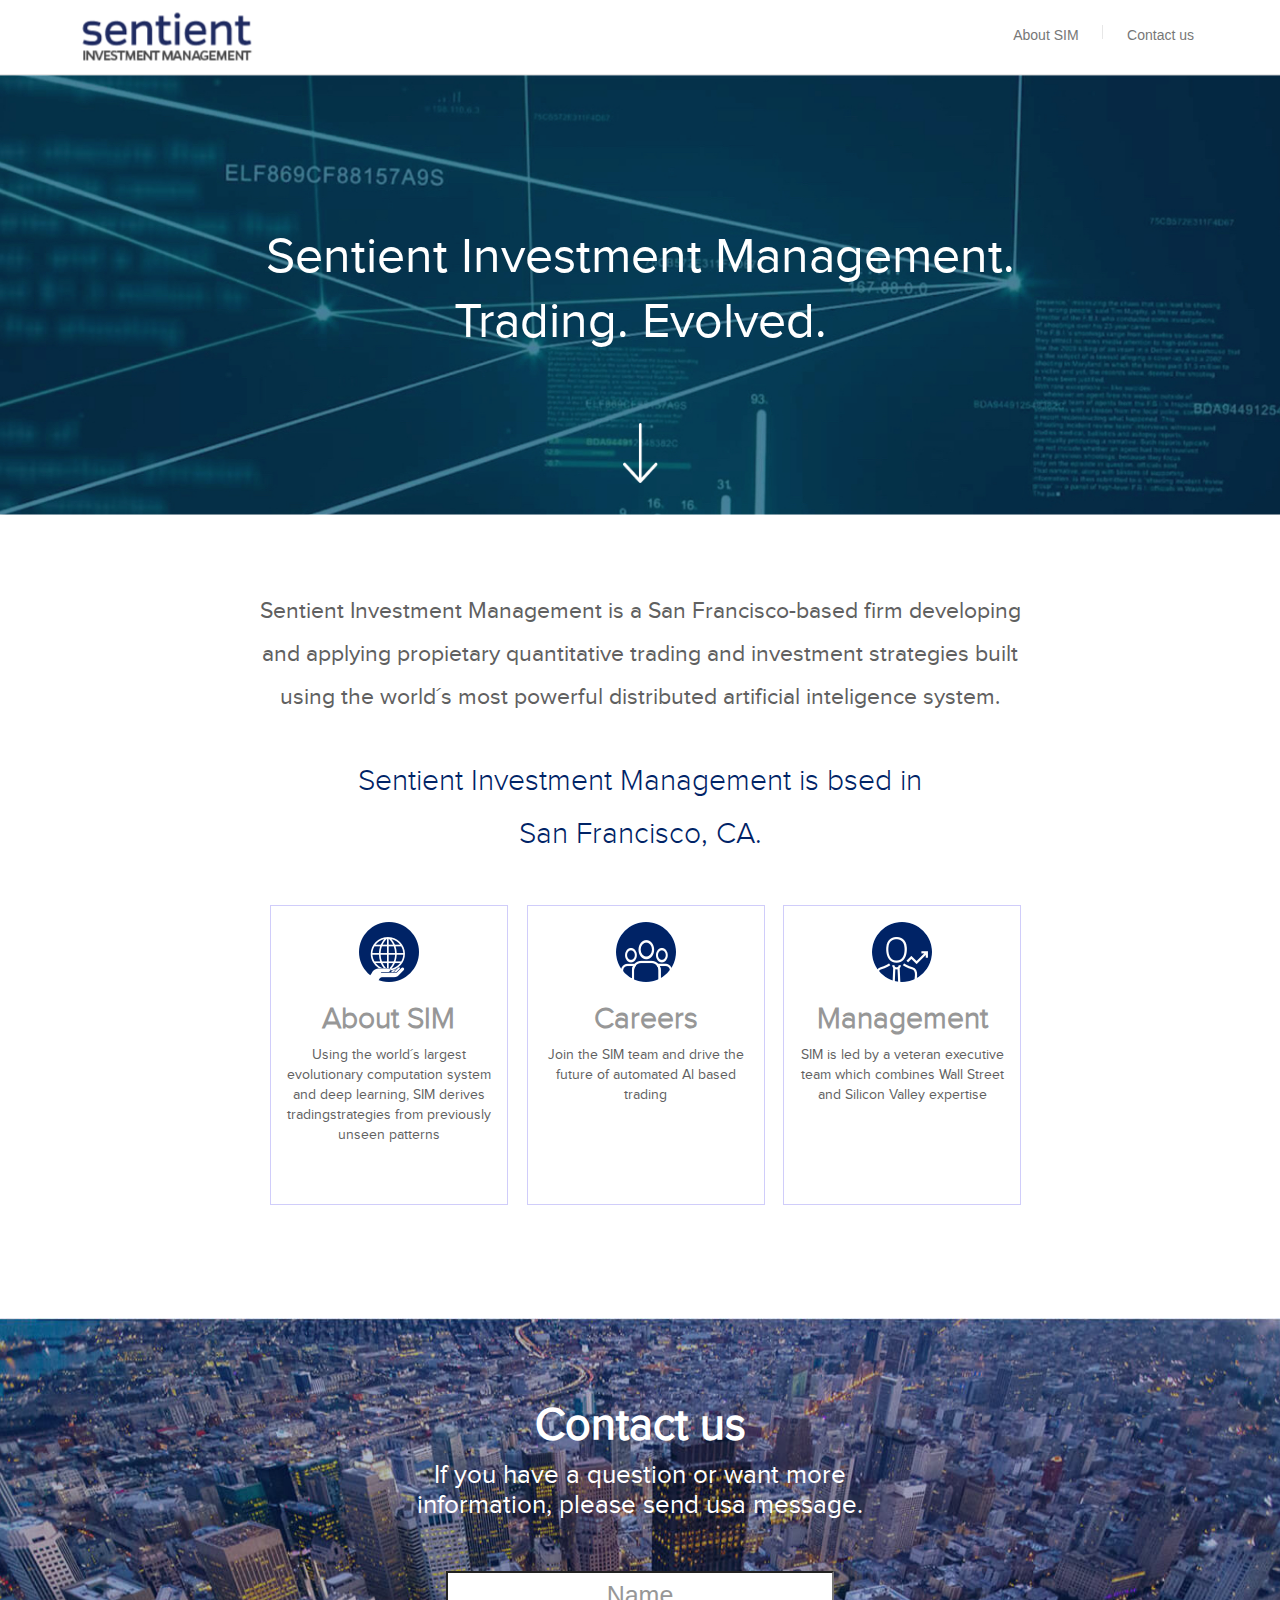
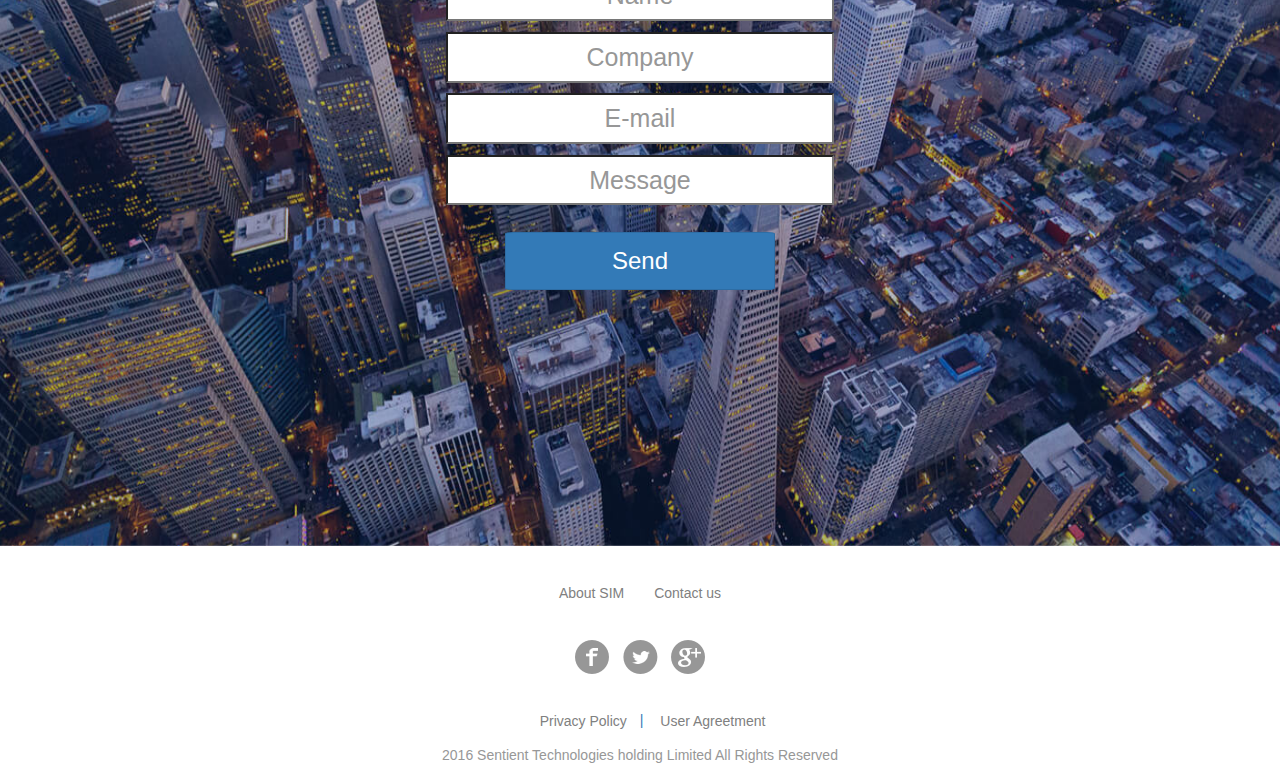
<file: index.html>
<!DOCTYPE html>
<html lang="en">
<head>
	<meta charset="UTF-8">
	<title>Index</title>
	<meta name="viewport" content="width=device-width, user-scalable=no, initial-scale=1.0, maximum-scale=1.0, minimum-scale=1.0">
	<link rel="stylesheet" type="text/css" href="css/bootstrap.min.css">
	<link rel="stylesheet" type="text/css" href="css/main.css">
	<link rel="stylesheet" type="text/css" href="">
</head>
<body>
	<div class="container-fluid">
			<div class="container">
				<header>
					<div  role="navigation" class="navbar navbar-default">
						<div class="navbar-header">
							<button type="button" class="navbar-toggle" data-toggle="collapse" data-target=".navbar-collapse">
							<span class="sr-only" >Toggle navigation</span>
							<span class="icon-bar"></span>
							<span class="icon-bar"></span>
							<span class="icon-bar"></span>
							</button>
							<a href="index.html" ><img src="img/logo-iconos/sentient-logo.png" height="70" width="180"></a>
						</div>
						<div class="collapse navbar-collapse" >
							<ul class="nav navbar-nav navbar-right">
								<li><a href="aboutus.html">About SIM</a></li>
								<li class="divider-vertical"></li>
								<li><a href="index.html#formtab">Contact us</a></li>
							</ul>
						</div>
					</div>
				</header>
			</div>
		</div>
	<section class="title jumbotron row text-center">
		<div class="container">	
			<div>
				<h1>Sentient Investment Management.</h1>
				<h1>Trading. Evolved.</h1>
				<a href="index.html#conceptab"><img class="center-block" src="img/logo-iconos/flecha-scroll-down-home.png"/></a>
			</div>
		</div>
	</section>	

<div class="container">	
	<section id="conceptab" class="concept row text-center">
			<div class="col-xs-12 col-md-10 col-md-offset-1">
			
				<p>
					Sentient Investment Management is a San Francisco-based firm developing </p>
				<p> and applying propietary quantitative trading and investment strategies built </p> 
				<p>using the world´s most powerful distributed artificial inteligence system. </p>
				</p>
			
					<h3 class="local">Sentient Investment Management is bsed in</h3>
					<h3>San Francisco, CA.</h3>
				
			</div>

		<div class="row row-padded homepage-grid row-bordered p-t text-center">
		<div class="col-xs-12 col-xs-offset-0  col-md-8  col-md-offset-2">
			<div class="col-xs-12  col-md-4">				
				<div class="caja">
					<img src="img/logo-iconos/About SIM-icon.png">
					<h3>About SIM</h3>
					<P>Using the world´s largest evolutionary computation system and deep learning, SIM derives tradingstrategies from previously unseen patterns</P>
				</div>	
			</div>
			<div class="col-xs-12 col-md-4 ">			
				<div class="caja">
					<img src="img/logo-iconos/Careers-icon.png">
					<h3>Careers</h3>
					<P>Join the SIM team and drive the future of automated Al based trading</P>
				</div>
			</div>
			<div class="col-xs-12 col-md-4">		
				<div class="caja">
					<img src="img/logo-iconos/Management-icon.png">
					<h3>Management</h3>
					<P>SIM is led by a veteran executive team which combines Wall Street and Silicon Valley expertise</P>
				</div>
			</div>		
		</div>
		</div>
	</section>	
</div>
<section id="formtab" class="contact jumbotron row text-center">
	<div class="container block-center">
			<h2 class="contactus">Contact us</h2>
			<h3>If you have a question or want more</h3>
			<h3 class="espacio">information, please send usa message.</h3>

		<div class="col-xs-12 col-xs-offset-0 col-md-6 col-md-offset-3">	
				<input class="form" type="text" placeholder="Name">
				<input class="form" type="text" placeholder="Company">
				<input class="form" type="text" placeholder="E-mail">
				<input class="form" type="text" placeholder="Message">
				<button  type="button" class="btn btn-primary">Send</button>
		</div>
	</div>	
</section>	
<footer class="text-center">
	<button type="button" class="btn btn-link">About SIM</button>
	<button type="button" class="btn btn-link">Contact us</button>
	<p>
		<a href="https://www.facebook.com"><img src="img/logo-iconos/facebook-icon-footer.png"></a>
		<a href="https://www.twitter.com"><img src="img/logo-iconos/twitter-icon.png"></a>
		<a href="https://plus.google.com/"><img src="img/logo-iconos/google-plus-icon.png"></a>
	</p>
	<button type="button" class="btn btn-link raya">Privacy Policy</button><a href="#">|</a>
	<button type="button" class="btn btn-link">User Agreetment</button>
	<h5>2016 Sentient Technologies holding Limited All Rights Reserved</h5>
	
	
</footer>


<!--gdrfg


<div id='preloader'>
  <span>loading</span>
  <div class='spinner'>
    <div class='line'></div>
    <div class='line'></div>
    <div class='line'></div>
    <div class='line'></div>
    <div class='line'></div>
    <div class='line'></div>
  </div>
  <div class='spinner'>
    <div class='line'></div>
    <div class='line'></div>
    <div class='line'></div>
    <div class='line'></div>
    <div class='line'></div>
    <div class='line'></div>
  </div>
  <div class='spinner'>
    <div class='line'></div>
    <div class='line'></div>
    <div class='line'></div>
    <div class='line'></div>
    <div class='line'></div>
    <div class='line'></div>
  </div>
  <div class='spinner'>
    <div class='line'></div>
    <div class='line'></div>
    <div class='line'></div>
    <div class='line'></div>
    <div class='line'></div>
    <div class='line'></div>
  </div>
  <div class='spinner'>
    <div class='line'></div>
    <div class='line'></div>
    <div class='line'></div>
    <div class='line'></div>
    <div class='line'></div>
    <div class='line'></div>
  </div>
  <div class='spinner'>
    <div class='line'></div>
    <div class='line'></div>
    <div class='line'></div>
    <div class='line'></div>
    <div class='line'></div>
    <div class='line'></div>
  </div>
  <div class='spinner'>
    <div class='line'></div>
    <div class='line'></div>
    <div class='line'></div>
    <div class='line'></div>
    <div class='line'></div>
    <div class='line'></div>
  </div>
</div>
-->









	<script type="text/javascript" src="js/jquery.js" ></script>
	<script type="text/javascript" src="js/bootstrap.min.js"></script>
</body>
</html>
</file>
<file: css/main.css>
@font-face{
	font-family: "ProximaNova-Semibold";
	src: url("../fonts/proximaNova-Semibold.otf") format("Open-type");
}

@font-face{
	font-family: "Proximanova-regular";
	src:url("../fonts/proximanova-regular-webfont.ttf") format("truetype");
}

@font-face{
	font-family: "ProximaNova-regitalic";
	src:url("../fonts/proximanova-regitalic-webfont.ttf") format("truetype");
}

@font-face{
	font-family: "ProximaNova-light";
	src:url("../fonts/proximanova-light-webfont.ttf") format("truetype");
}

@font-face{
	font-family: "ProximaNova-bold";
	src:url("../fonts/proximanova-bold-webfont.ttf") format("truetype");
}


/*----------------------body-------------*/

/*-----------navbar--------------*/

.container-fluid{
	border-bottom:1px solid #e7e7e7;
}
.navbar{
	margin-bottom: 0%;
}
.navbar-default .navbar-toggle{
	border-color: transparent;
	margin-left: 20px;
}

.navbar-header img{
	width: 100%;
	height: 100%;
}

@media (max-width: 600px) {
  .navbar-header img {
    margin-left: 25%; 
    width: 40%;
    height: 40%;
  }
}
@media (max-width: 600px) {
  .divider-vertical  {
    height: 0px
  }
}

.navbar-default{
	background-color: transparent;
	border-color:transparent;
}

.divider-vertical{
	height: 16px;
	margin: 18px 10px;
	border-right: 1px solid #e7e7e7;	
}

$("#mielemento").css("display", "none");


/*--------texto en concept---------*/

.concept p {
	font-family: "Proximanova-regular";
	font-size:1.125em;
	line-height: 26px;
}

/*--------texto en viñetas---------*/

.concept span{
	font-family: "ProximaNova-light";
	font-size:1.500em;
}

/*------------section title----*/

.title  {
	background-image: url(../img/hero-image.jpg);
	background-repeat: no-repeat;
	background-size: cover;
    background-size: 100% 100%;
    padding-bottom: 15%;
    color: white;   
}

.title h1 {
	font-family: "Proximanova-regular";
	line-height: 45px;
	font-size: 50px;
	position: relative;
	top:90px;
}

.title img {
    width: 35px;
    height: 60px;
    position: relative;
    top: 160px;
}



/*-----------concept-----------*/
.concept{
	padding-top: 50px;
}
.concept p{
	font-family: "Proximanova-regular";
	text-align: center;
	font-size: 23px;
	color: #606060;
}

.local {
	margin-top: 50px;
}

.concept h3 {
	font-family: "ProximaNova-light";
	font-size: 30px;
	color: #002366;
}
.caja{
	border: 1px solid #d0cdfa;
	margin-top: 20%;
	margin-bottom: 50%;
	height: 300px;
	width: 105%;
	padding-right: 4%;
	padding-left: 4%;
	padding-top: 7%;
}
.caja h3 {
	color: #979797;
	font-weight: bold;
}
.caja p{
	font-family: "Proximanova-regular";
	text-align: center;
	font-size: 14px;
	color: #606060;
}

/*-------Contact-----*/
.contactus {
	margin-top: 3%;
	font-family: "Proximanova-regular";
	font-weight: bold;
	font-size: 45px;
}

.contact h3{
	font-family: "Proximanova-regular";
	line-height: 10px;
}

.espacio{
	padding-bottom: 40px;
}
.contact {
	background-image:url(../img/background-contac-us.jpg);
	background-size: cover;
    background-size: 100% 100%;
    padding-bottom: 20%;
    color: white; 
}

@media (max-width: 600px) {
  .contact  {
    background-image: none;
    color: black;
  }
}

.form {
	width: 72%;
	padding:2%;
	margin-top: 2%;
	border-radius: 0px;
	line-height: 25px;
	color: #979797;
	text-align: center;
	font-size: 24px;
}

.input {
	margin-top: 4%;
}

.btn-primary{
	width: 50%;
	padding:2%;
	margin-top: 5%;
	border-radius: 3%;
	font-size: 24px;
}


::-webkit-input-placeholder {
 font-size: 25px;
 color: #979797;
 text-align: center;
}
/*-----------footer----*/
footer .btn{
	text-decoration: none;
	color: gray;
}

footer img{
	padding-left:5px;
	padding-right: 5px;
} 
.raya {
	margin-left: 25px;
}
 footer p{
 	margin-top: 30px;
 	margin-bottom: 30px;
 }

 footer h5{
 	color: #979797;
 }




/*----------preloader---

body {
  background: #1abc9c;
  overflow: hidden
}

@-webkit-keyframes span {
  0% {
    opacity: 0;
    -webkit-transform: scale(.6);
    transform: scale(.6);
  }
  60% {
    opacity: 1;
  }
  90% {
    opacity: 1;
  }
  100% {
    opacity: 0;
    -webkit-transform: scale(1);
    transform: scale(1);
  }
}

@keyframes span {
  0% {
    opacity: 0;
    -webkit-transform: scale(.6);
    transform: scale(.6);
  }
  60% {
    opacity: 1;
  }
  90% {
    opacity: 1;
  }
  100% {
    opacity: 0;
    -webkit-transform: scale(1);
    transform: scale(1);
  }
}

@-webkit-keyframes line {
  0% {
    width: 30vmin;
    opacity: 0;
  }
  10% {
    opacity: 1;
  }
  100% {
    width: 400vmin;
  }
}

@keyframes line {
  0% {
    width: 30vmin;
    opacity: 0;
  }
  10% {
    opacity: 1;
  }
  100% {
    width: 400vmin;
  }
}

@-webkit-keyframes inner {
  from {
    width: 16%;
  }
  to {
    width: 0%;
  }
}

@keyframes inner {
  from {
    width: 16%;
  }
  to {
    width: 0%;
  }
}

#preloader {
  color: white;
  position: absolute;
  text-align: center;
  top: 50%;
  left: 50%;
}

#preloader span {
  font-family: Arial, Helvetica, sans-serif;
  font-size: 6vmin;
  line-height: 6vmin;
  position: absolute;
  top: 50%;
  left: 50%;
  width: 200px;
  margin-left: -100px;
  margin-top: -3vmin;
  -webkit-animation: span 1.333s linear infinite;
  animation: span 1.333s linear infinite;
}

.spinner {
  position: absolute;
  top: 50%;
  left: 50%;
}

.spinner .line {
  position: absolute;
  height: 0.8vmin;
  -webkit-animation: line 8s linear infinite;
  animation: line 8s linear infinite;
}

.spinner .line::before,
.spinner .line::after {
  content: '';
  position: absolute;
  display: block;
  top: 0;
  right: 0;
  width: 100%;
  height: 100%;
  background: currentColor;
  -webkit-transform-origin: right;
  -ms-transform-origin: right;
  transform-origin: right;
  -webkit-animation: inner 8s linear infinite;
  animation: inner 8s linear infinite;
}

.spinner .line::before {
  -webkit-transform: translateX(-0.5em) rotate(30deg) translateX(0.1em);
  -ms-transform: translateX(-0.5em) rotate(30deg) translateX(0.1em);
  transform: translateX(-0.5em) rotate(30deg) translateX(0.1em);
}

.spinner .line::after {
  -webkit-transform: translateX(-0.5em) rotate(-30deg) translateX(0.1em);
  -ms-transform: translateX(-0.5em) rotate(-30deg) translateX(0.1em);
  transform: translateX(-0.5em) rotate(-30deg) translateX(0.1em);
}

.spinner .line:nth-child(1) {
  -webkit-transform: translate(-50%, -50%) rotate(60deg);
  -ms-transform: translate(-50%, -50%) rotate(60deg);
  transform: translate(-50%, -50%) rotate(60deg);
}

.spinner .line:nth-child(2) {
  -webkit-transform: translate(-50%, -50%) rotate(120deg);
  -ms-transform: translate(-50%, -50%) rotate(120deg);
  transform: translate(-50%, -50%) rotate(120deg);
}

.spinner .line:nth-child(3) {
  -webkit-transform: translate(-50%, -50%) rotate(180deg);
  -ms-transform: translate(-50%, -50%) rotate(180deg);
  transform: translate(-50%, -50%) rotate(180deg);
}

.spinner .line:nth-child(4) {
  -webkit-transform: translate(-50%, -50%) rotate(240deg);
  -ms-transform: translate(-50%, -50%) rotate(240deg);
  transform: translate(-50%, -50%) rotate(240deg);
}

.spinner .line:nth-child(5) {
  -webkit-transform: translate(-50%, -50%) rotate(300deg);
  -ms-transform: translate(-50%, -50%) rotate(300deg);
  transform: translate(-50%, -50%) rotate(300deg);
}

.spinner .line:nth-child(6) {
  -webkit-transform: translate(-50%, -50%) rotate(360deg);
  -ms-transform: translate(-50%, -50%) rotate(360deg);
  transform: translate(-50%, -50%) rotate(360deg);
}

.spinner:nth-child(1) .line,
.spinner:nth-child(1) .line::before,
.spinner:nth-child(1) .line::after {
  -webkit-animation-delay: 0s;
  animation-delay: 0s;
}

.spinner:nth-child(2) .line,
.spinner:nth-child(2) .line::before,
.spinner:nth-child(2) .line::after {
  -webkit-animation-delay: -1.33333s;
  animation-delay: -1.33333s;
}

.spinner:nth-child(3) .line,
.spinner:nth-child(3) .line::before,
.spinner:nth-child(3) .line::after {
  -webkit-animation-delay: -2.66666s;
  animation-delay: -2.66666s;
}

.spinner:nth-child(4) .line,
.spinner:nth-child(4) .line::before,
.spinner:nth-child(4) .line::after {
  -webkit-animation-delay: -4s;
  animation-delay: -4s;
}

.spinner:nth-child(5) .line,
.spinner:nth-child(5) .line::before,
.spinner:nth-child(5) .line::after {
  -webkit-animation-delay: -5.33333s;
  animation-delay: -5.33333s;
}

.spinner:nth-child(6) .line,
.spinner:nth-child(6) .line::before,
.spinner:nth-child(6) .line::after {
  -webkit-animation-delay: -6.66666s;
  animation-delay: -6.66666s;
}

.spinner:nth-child(2n) {
  -webkit-transform: rotate(30deg);
  -ms-transform: rotate(30deg);
  transform: rotate(30deg);
}
--*/ 

/*------------stilos personas y aboutus ...
@font-face{
	font-family: "ProximaNova";
src: url("../fonts/ProximaNova-Semibold.otf") format("Open-type");
}
@font-face{
	font-family: "Proximanova-regular";
	src:url("../fonts/Proximanova-regular-webfont.ttf") format("truetype");
}
@font-face{
	font-family: "Proximanova-regitalic";
	src:url("../fonts/Proximanova-regitalic-webfont.ttf") format("truetype");
}
@font-face{
	font-family: "ProximaNova-light";
	src:url("../fonts/Proximanova-light-webfont.ttf") format("truetype");
}
@font-face{
	font-family: "Proximanova-bold";
	src:url("../fonts/Proximanova-bold-webfont.ttf") format("truetype");
}
	
body{
font-family: "ProximaNova" !important; 
}

/*-------------------Cabecera----------*/
.container-fluid{
	border-bottom:1px solid #e7e7e7;
}
.navbar{
	margin-bottom: 0%;
}
.navbar-default .navbar-toggle{
	border-color: transparent;
}
.navbar-default{
	background-color: transparent;
	border-color:transparent;
}
.navbar-nav>li>a{
	padding-top: 1.6875em;
	padding-bottom: 1.6875em;
}

.divider-vertical{
	height: 1em;
	margin: 1.6875em 0.625em;
	border-right: 1px solid #e7e7e7;
}
/*-----------------secion1-------------*/
.comillas{
	width: 18px;
	height: 18px;

}
h1{
	color: #002366;
	font-family: "Proximanova-regular";
	font-size: 3.125em;
}

h2 {
	font-family: "ProximaNova-light";
	font-size:2.813em; 
}

h3{
	font-family: "ProximaNova-light";
	font-size:1.875em;
}

body{
	margin:auto;
}


/*--------texto en concept---------*/

.texto{
	margin-bottom: 10px;
}
.texto2{
	margin-bottom: 10px;
}
.texto2 p {
	font-family: "Proximanova-regular";
	font-size:18px;
}

/*--------texto en viñetas---------*/

.texto p{
	font-family: "ProximaNova-light";
	font-size:24px;
}
.texto span{
	padding-right: 10px;
}
/*---------------seccion2-----------------------------*/
.seccion2{
	background-image: url("../img/background-about-us.jpg");
	background-repeat: no-repeat;
	background-position: center center;
	width: 100%;
	color: white;
	padding-bottom: 50px;
	background-size: cover;
} 
.seccion2 h2{
	padding-top: 70px;
	padding-bottom: 30px;
}
.seccion2 .read{
	text-decoration: none;
	padding: 10px 10px;
	background: #002366;
	border-radius: 5px;
	font-size: 28px;
	font-family: "ProximaNova-light";
	color: white;

	
}
.parrafo{
	margin-top: 20px ;
	margin-bottom: 30px;

}
 .seccion2 p{
 	margin: 5px;
 	font-family:"Proximanova-regular";
 	font-size:16px;
 }

 .apply p{
 	font-family:"ProximaNova-light";
 	font-size: 24px;
 }
 .apply a {
 	padding: 10px 60px;
 	background: #179AD6;
 	font-size: 24px;
 	color: #fff;
 	border-radius: 5px;
 	text-decoration: none;
	margin-top: 20px;



 }
 .contacto p{
	font-family:"ProximaNova-light";
 	font-size: 24px;
 }

 .contacto a {
 	padding: 10px 20px;
 	border: 2px solid white;
 	font-size: 24px;
 	color: #fff;
 	border-radius: 5px;
	
 	text-decoration: none;
 }
 .forma{
 	margin-top: 20px;
 	margin-bottom: 10px;
 }

 /*------------------SECCION3-----------*/
.seccion3{
	background-color: rgba(96, 96, 96, 0.1);
	width: 100%;
	 

}
.container3 {
	width: 50%;
	margin: 0 auto;

}
.container3 h2{
	color: #002366;
	padding: 20px;
	margin:0;
}
.carrers{
	background: #179AD6;
	padding: 10px 60px;
	color: white;
	border-radius: 5px;
	font-size: 24px;
	font-family: "ProximaNova-light"
}
.container3 p{
	font-family: "Proximanova-regular";
	font-size: 18px;

}
.continer3 h3{
	color: #002366;
	
}

.container3 img{
	background: white;
	padding: 2px;
	width: 100%
}
.cuadro{
	background: white;
	width: 100%;
	text-align: center;
	height: 76px;
	margin-bottom: 30px;
}
.cuadro p{
	padding-top: 10px;
	margin: 0;
	color:black;
}
.cuadro a{
	text-decoration: none;
	color: #979797;

}
.container4{
	width: 50%;
	margin: 0 auto;
}



.founder{
		width: 100%;
		padding: 10px;
}

.textofounder p{
	text-align: justify;
	margin: 10px;
}

@media (max-width: 600px) {
  .textofounder p {
    text-align: center;
  }
}


.textofounder{
padding-top: 20px;
padding-bottom: 30px;
}

.division{
	border-bottom: 1px solid #979797;
}
</file>
